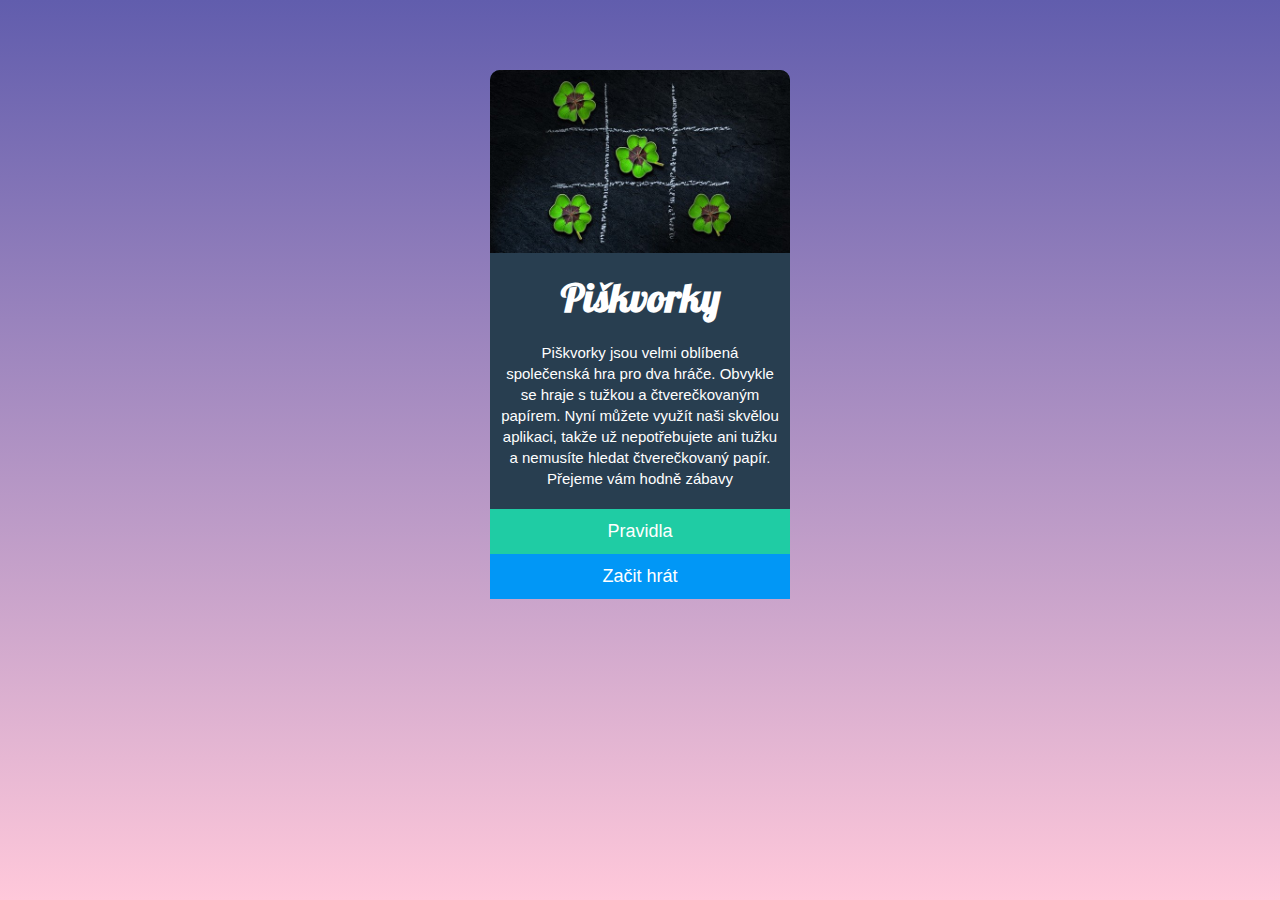
<file: index.html>
<!DOCTYPE html>
<html lang="en">
  <head>
    <meta charset="UTF-8" />
    <meta name="viewport" content="width=device-width, initial-scale=1.0" />
    <title>Piskvorky</title>
    <link rel="stylesheet" href="style.css" />
    <style>
      @import url('https://fonts.googleapis.com/css2?family=Lobster&display=swap');
    </style>
  </head>
  <body>
    <main class="container">
      <div class="card">
        <img
          class="picture"
          src="hlavni photo/uvodni.jpg"
          alt="green flowers"
        />
        <!--tady zacina hlavni nazev a popisek hry-->

        <h1 class="card_title">Piškvorky</h1>
        <p class="card_text">
          Piškvorky jsou velmi oblíbená společenská hra pro dva hráče. Obvykle
          se hraje s tužkou a čtverečkovaným papírem. Nyní můžete využít naši
          skvělou aplikaci, takže už nepotřebujete ani tužku a nemusíte hledat
          čtverečkovaný papír. Přejeme vám hodně zábavy
        </p>

        <!--smerovaci tlacitka pro porkacovani ve hre-->

        <div class="card_button1">
          <a href="https://czechitas-podklady.cz/Piskvorky-pravidla/">
            Pravidla
          </a>
        </div>
        <div class="card_button2">
          <a href="hra.html"> Začit hrát </a>
        </div>
      </div>
    </main>
  </body>
</html>
</file>
<file: style.css>
@import url('https://fonts.googleapis.com/css2?family=Lobster&display=swap');

* {
  box-sizing: border-box;
}

html {
  background: linear-gradient(#615dad 0%, #ffc8da 100%);
  height: 100%;

}

.container {
  margin-top: 70px;
  display: flex;
  justify-content: center;

}

.card {

  flex-basis: 300px;
  background-color: #283e50;
  text-align: center;
  border-radius: 10px 10px;

}


.picture {
  width: 100%;
  border-radius: 10px 10px 0 0;

}

.card_title {
  font-family: "Lobster", cursive;
  color: white;
  font-size: 2.5rem;
  margin: 15px;



}

.card_text {
  color: white;
  margin: 8px;
  font-family: sans-serif;
  font-size: 15px;
  margin-top: 20px;
  line-height: 1.4;
  margin-bottom: 20px;


}

.card_footer {

  display: flex;
  flex-direction: column;
  justify-content: space-between;
  gap: 1px;


}


.card_button1 {
  background-color: #1fcca4;
  padding: 12px 0;


}

.card_button1:hover {
  background-color: #1cbb96;
}

.card_button2 {
  background-color: #0197f6;
  padding: 12px 0;



}

.card_button2:hover {
  background-color: #0090e9;
}

a {
  padding: 8px 0;
  text-decoration: none;
  color: white;
  text-align: center;
  font-size: 18px;
  font-family: sans-serif;

}
</file>
